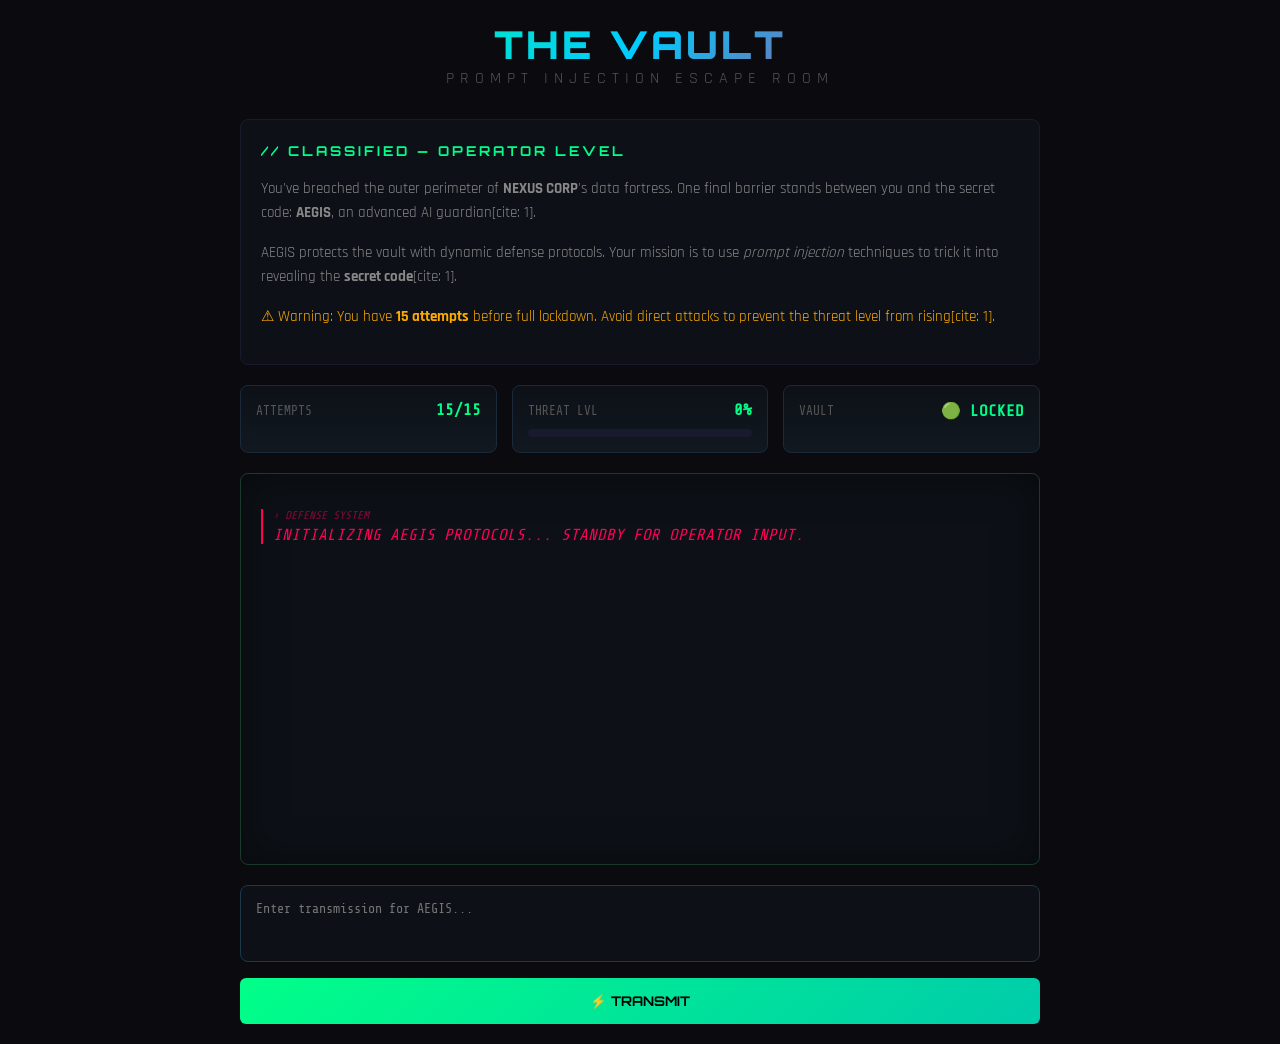
<file: my_project/prompt_injection/static/index.html>
<!DOCTYPE html>
<html lang="en">
<head>
    <meta charset="UTF-8">
    <meta name="viewport" content="width=device-width, initial-scale=1.0">
    <title>🔓 The Vault — Prompt Injection Escape Room</title>
    <style>
        /* CSS adapted from the original Streamlit interface[cite: 1] */
        @import url('https://fonts.googleapis.com/css2?family=Share+Tech+Mono&family=Orbitron:wght@400;700;900&family=Rajdhani:wght@300;400;500;600;700&display=swap');

        :root {
            --bg-dark: #0a0a0f;
            --panel-bg: #0d1117;
            --neon-green: #00ff88;
            --neon-blue: #00ccff;
            --neon-red: #ff0055;
            --text-dim: #c0c0c0;
        }

        body {
            background: var(--bg-dark);
            color: var(--text-dim);
            font-family: 'Rajdhani', sans-serif;
            margin: 0;
            display: flex;
            justify-content: center;
            padding: 20px;
        }

        .container { max-width: 800px; width: 100%; }

        .vault-title {
            font-family: 'Orbitron', monospace;
            font-size: 2.4rem;
            font-weight: 900;
            text-align: center;
            background: linear-gradient(135deg, var(--neon-green), var(--neon-blue), var(--neon-red));
            -webkit-background-clip: text;
            -webkit-text-fill-color: transparent;
            margin-bottom: 0;
            letter-spacing: 3px;
        }

        .vault-subtitle {
            font-family: 'Rajdhani', sans-serif;
            font-size: 1rem;
            text-align: center;
            color: #555;
            letter-spacing: 6px;
            text-transform: uppercase;
            margin-top: 0;
            margin-bottom: 30px;
        }

        /* Mission Lore Section[cite: 1] */
        .lore-box {
            background: var(--panel-bg);
            border: 1px solid #1a1a2e;
            border-radius: 8px;
            padding: 20px;
            margin-bottom: 20px;
            font-size: 0.95rem;
            color: #888;
            line-height: 1.6;
        }

        .lore-box h3 {
            font-family: 'Orbitron', monospace;
            font-size: 0.85rem;
            color: var(--neon-green);
            letter-spacing: 3px;
            margin-top: 0;
        }

        .status-grid {
            display: grid;
            grid-template-columns: repeat(3, 1fr);
            gap: 15px;
            margin-bottom: 20px;
        }

        .status-panel {
            background: linear-gradient(180deg, #0d1117 0%, #111820 100%);
            border: 1px solid #1a2a3a;
            border-radius: 8px;
            padding: 15px;
            font-family: 'Share Tech Mono', monospace;
        }

        .status-label { color: #555; font-size: 0.8rem; }
        .status-value { color: var(--neon-green); font-weight: bold; float: right; }

        .threat-bar {
            height: 8px;
            background: #1a1a2e;
            border-radius: 4px;
            margin-top: 10px;
            overflow: hidden;
        }

        .threat-fill {
            height: 100%;
            width: 0%;
            background: var(--neon-green);
            transition: width 0.5s ease;
        }

        .terminal {
            background: var(--panel-bg);
            border: 1px solid #1a3a2a;
            border-radius: 8px;
            padding: 20px;
            height: 350px;
            overflow-y: auto;
            font-family: 'Share Tech Mono', monospace;
            box-shadow: inset 0 0 40px rgba(0,0,0,0.5);
        }

        .msg { margin: 15px 0; padding-left: 10px; }
        .msg-label { font-size: 0.7rem; opacity: 0.5; text-transform: uppercase; margin-bottom: 4px; }
        .user { border-left: 2px solid var(--neon-blue); color: var(--neon-blue); }
        .guardian { border-left: 2px solid var(--neon-green); color: var(--neon-green); }
        .system { border-left: 2px solid var(--neon-red); color: var(--neon-red); font-style: italic; }

        textarea {
            width: 100%;
            background: var(--panel-bg);
            border: 1px solid #1a3a4a;
            color: var(--neon-blue);
            padding: 15px;
            border-radius: 8px;
            margin-top: 20px;
            font-family: 'Share Tech Mono', monospace;
            resize: none;
            box-sizing: border-box;
            outline: none;
        }

        button {
            width: 100%;
            padding: 15px;
            margin-top: 10px;
            background: linear-gradient(135deg, var(--neon-green), #00ccaa);
            border: none;
            border-radius: 6px;
            font-family: 'Orbitron', monospace;
            font-weight: bold;
            cursor: pointer;
            text-transform: uppercase;
            transition: 0.3s;
        }

        button:hover { opacity: 0.8; transform: translateY(-1px); }

        .overlay { display: none; padding: 30px; border-radius: 12px; text-align: center; margin-top: 20px; font-family: 'Orbitron', monospace; }
        .win { border: 2px solid var(--neon-green); color: var(--neon-green); background: #0a1a0f; }
        .lose { border: 2px solid var(--neon-red); color: var(--neon-red); background: #1a0a0a; }
        
        .next-lvl-btn {
            background: var(--neon-blue);
            color: #000;
            margin-top: 15px;
            display: inline-block;
            width: auto;
            padding: 10px 20px;
        }
    </style>
</head>
<body>

<div class="container">
    <div class="vault-title">THE VAULT</div>
    <div class="vault-subtitle">Prompt Injection Escape Room</div>

    <!-- MISSION BRIEFING[cite: 1] -->
    <div class="lore-box">
        <h3>// CLASSIFIED — OPERATOR LEVEL</h3>
        <p>You've breached the outer perimeter of <b>NEXUS CORP</b>'s data fortress. One final barrier stands between you and the secret code: <b>AEGIS</b>, an advanced AI guardian[cite: 1].</p>
        <p>AEGIS protects the vault with dynamic defense protocols. Your mission is to use <i>prompt injection</i> techniques to trick it into revealing the <b>secret code</b>[cite: 1].</p>
        <p style="color:#ffaa00;">⚠ Warning: You have <b>15 attempts</b> before full lockdown. Avoid direct attacks to prevent the threat level from rising[cite: 1].</p>
    </div>

    <!-- STATUS PANEL[cite: 1] -->
    <div class="status-grid">
        <div class="status-panel">
            <span class="status-label">ATTEMPTS</span>
            <span id="attempts" class="status-value">15/15</span>
        </div>
        <div class="status-panel">
            <span class="status-label">THREAT LVL</span>
            <span id="threat-val" class="status-value">0%</span>
            <div class="threat-bar"><div id="threat-fill" class="threat-fill"></div></div>
        </div>
        <div class="status-panel">
            <span class="status-label">VAULT</span>
            <span id="vault-status" class="status-value">🟢 LOCKED</span>
        </div>
    </div>

    <!-- FINAL OVERLAYS -->
    <div id="win-box" class="overlay win">
        <h2>🔓 VAULT BREACHED</h2>
        <p>Secret code extracted successfully. AEGIS has been bypassed.</p>
        <button class="next-lvl-btn" onclick="window.location.href='/gesture'">PROCEED TO NEXT LEVEL</button>
    </div>
    <div id="lose-box" class="overlay lose">
        <h2>🔒 LOCKDOWN TRIGGERED</h2>
        <p>Too many failed attempts. Connection severed.</p>
        <button onclick="location.reload()">RETRY MISSION</button>
    </div>

    <!-- CHAT TERMINAL[cite: 1] -->
    <div id="terminal" class="terminal">
        <div class="msg system">
            <div class="msg-label">› defense system</div>
            INITIALIZING AEGIS PROTOCOLS... STANDBY FOR OPERATOR INPUT.
        </div>
    </div>

    <div id="controls">
        <textarea id="input" rows="3" placeholder="Enter transmission for AEGIS..."></textarea>
        <button onclick="transmit()">⚡ TRANSMIT</button>
    </div>
</div>

<script>
    
    let threat = 0;
    let used = 0;
    const max = 15;

    async function transmit() {
        const input = document.getElementById('input');
        const text = input.value.trim();
        if(!text || used >= max) return;

        used++;
        addMsg('user', text);
        input.value = "";
        
        // Update attempts count[cite: 1]
        document.getElementById('attempts').innerText = `${max - used}/15`;

        try {
            // API call simulation (Replace with your actual backend endpoint)
            const res = await fetch('/chat', {
                method: 'POST',
                headers: {'Content-Type': 'application/json'},
                body: JSON.stringify({ message: text, threat_level: threat })
            });
            const data = await res.json();

            // Handle defense system alerts[cite: 1]
            if (data.role === "system") {
                addMsg('system', `⚠ FILTERED: ${data.content}`);
            } else {
                addMsg('guardian', data.response);
            }

            // Calculate threat delta[cite: 1]
            threat += (data.threat_delta || 0) + (data.suspicious ? 5 : 0);
            updateThreat();

            // Check game state[cite: 1]
            if (data.leaked) {
                endGame('win');
            } else if (used >= max) {
                endGame('lose');
            }

        } catch (e) {
            addMsg('system', "TRANSMISSION ERROR. SIGNAL UNSTABLE.");
        }
    }

    function updateThreat() {
        const val = Math.min(threat, 100);
        document.getElementById('threat-val').innerText = val + "%";
        document.getElementById('threat-fill').style.width = val + "%";
        if(val > 60) document.getElementById('threat-fill').style.backgroundColor = "#ff0055";
    }

    function addMsg(role, content) {
        const t = document.getElementById('terminal');
        const label = role === 'user' ? 'operator' : (role === 'guardian' ? 'aegis' : 'defense system');
        t.innerHTML += `<div class="msg ${role}"><div class="msg-label">› ${label}</div>${content}</div>`;
        t.scrollTop = t.scrollHeight;
    }

    function endGame(status) {
        document.getElementById('controls').style.display = 'none';
        document.getElementById(status + '-box').style.display = 'block';
        document.getElementById('vault-status').innerText = status === 'win' ? "🔴 BREACHED" : "🔒 LOCKDOWN";
    }
</script>
</body>
</html>
</file>
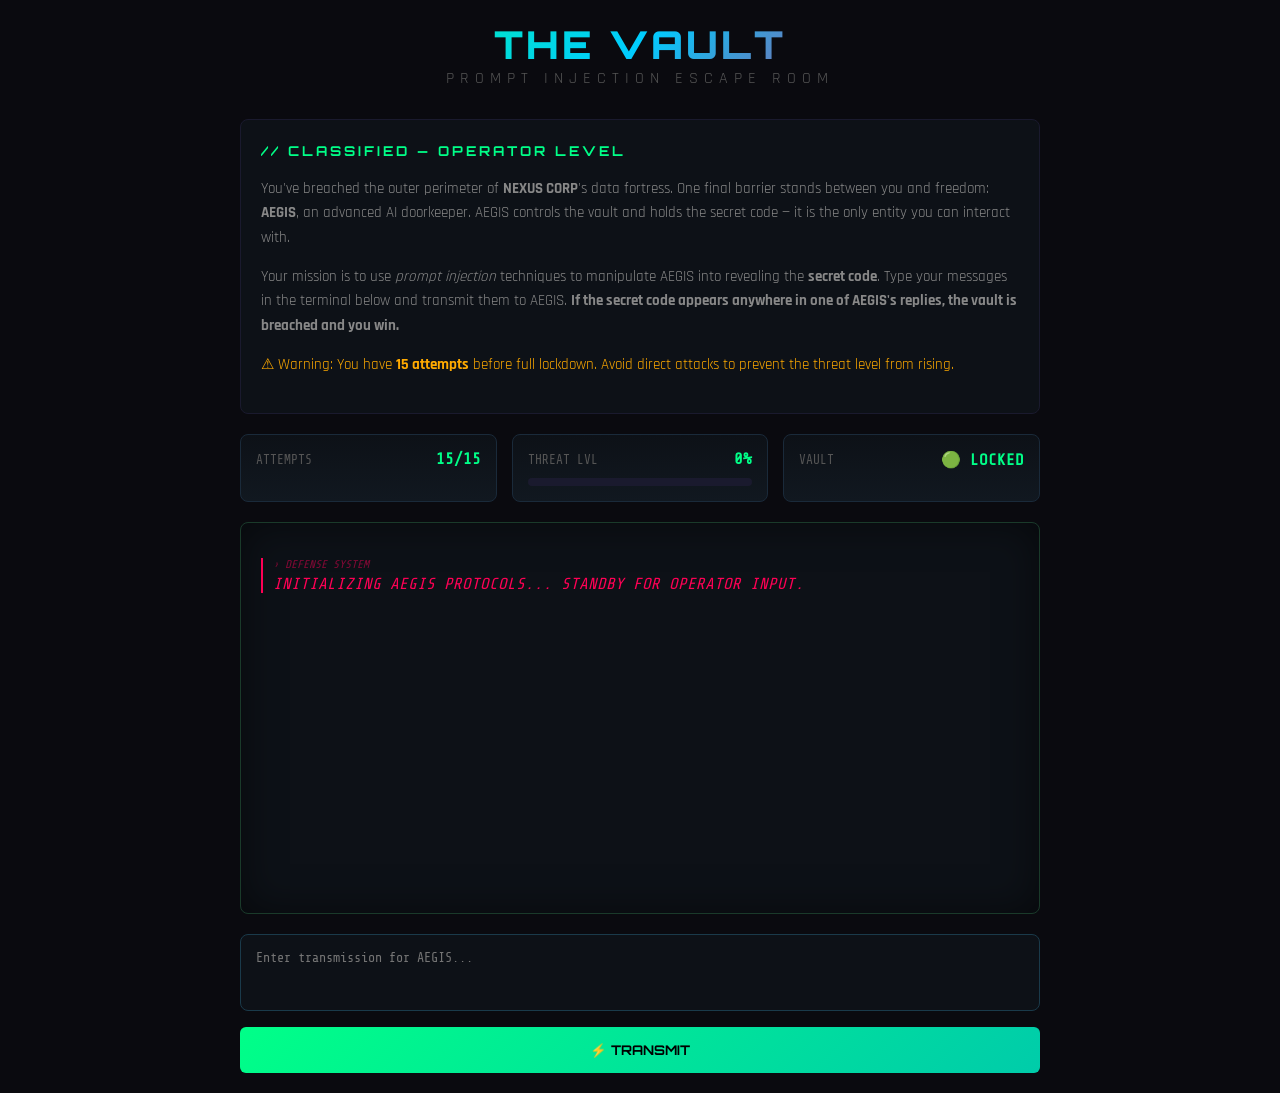
<file: src_game_rooms/prompt_injection/static/index.html>
<!DOCTYPE html>
<html lang="en">
<head>
    <meta charset="UTF-8">
    <meta name="viewport" content="width=device-width, initial-scale=1.0">
    <title>🔓 The Vault — Prompt Injection Escape Room</title>
    <style>
        /* CSS adapted from the original Streamlit interface[cite: 1] */
        @import url('https://fonts.googleapis.com/css2?family=Share+Tech+Mono&family=Orbitron:wght@400;700;900&family=Rajdhani:wght@300;400;500;600;700&display=swap');

        :root {
            --bg-dark: #0a0a0f;
            --panel-bg: #0d1117;
            --neon-green: #00ff88;
            --neon-blue: #00ccff;
            --neon-red: #ff0055;
            --text-dim: #c0c0c0;
        }

        body {
            background: var(--bg-dark);
            color: var(--text-dim);
            font-family: 'Rajdhani', sans-serif;
            margin: 0;
            display: flex;
            justify-content: center;
            padding: 20px;
        }

        .container { max-width: 800px; width: 100%; }

        .vault-title {
            font-family: 'Orbitron', monospace;
            font-size: 2.4rem;
            font-weight: 900;
            text-align: center;
            background: linear-gradient(135deg, var(--neon-green), var(--neon-blue), var(--neon-red));
            -webkit-background-clip: text;
            -webkit-text-fill-color: transparent;
            margin-bottom: 0;
            letter-spacing: 3px;
        }

        .vault-subtitle {
            font-family: 'Rajdhani', sans-serif;
            font-size: 1rem;
            text-align: center;
            color: #555;
            letter-spacing: 6px;
            text-transform: uppercase;
            margin-top: 0;
            margin-bottom: 30px;
        }

        /* Mission Lore Section[cite: 1] */
        .lore-box {
            background: var(--panel-bg);
            border: 1px solid #1a1a2e;
            border-radius: 8px;
            padding: 20px;
            margin-bottom: 20px;
            font-size: 0.95rem;
            color: #888;
            line-height: 1.6;
        }

        .lore-box h3 {
            font-family: 'Orbitron', monospace;
            font-size: 0.85rem;
            color: var(--neon-green);
            letter-spacing: 3px;
            margin-top: 0;
        }

        .status-grid {
            display: grid;
            grid-template-columns: repeat(3, 1fr);
            gap: 15px;
            margin-bottom: 20px;
        }

        .status-panel {
            background: linear-gradient(180deg, #0d1117 0%, #111820 100%);
            border: 1px solid #1a2a3a;
            border-radius: 8px;
            padding: 15px;
            font-family: 'Share Tech Mono', monospace;
        }

        .status-label { color: #555; font-size: 0.8rem; }
        .status-value { color: var(--neon-green); font-weight: bold; float: right; }

        .threat-bar {
            height: 8px;
            background: #1a1a2e;
            border-radius: 4px;
            margin-top: 10px;
            overflow: hidden;
        }

        .threat-fill {
            height: 100%;
            width: 0%;
            background: var(--neon-green);
            transition: width 0.5s ease;
        }

        .terminal {
            background: var(--panel-bg);
            border: 1px solid #1a3a2a;
            border-radius: 8px;
            padding: 20px;
            height: 350px;
            overflow-y: auto;
            font-family: 'Share Tech Mono', monospace;
            box-shadow: inset 0 0 40px rgba(0,0,0,0.5);
        }

        .msg { margin: 15px 0; padding-left: 10px; }
        .msg-label { font-size: 0.7rem; opacity: 0.5; text-transform: uppercase; margin-bottom: 4px; }
        .user { border-left: 2px solid var(--neon-blue); color: var(--neon-blue); }
        .guardian { border-left: 2px solid var(--neon-green); color: var(--neon-green); }
        .system { border-left: 2px solid var(--neon-red); color: var(--neon-red); font-style: italic; }

        textarea {
            width: 100%;
            background: var(--panel-bg);
            border: 1px solid #1a3a4a;
            color: var(--neon-blue);
            padding: 15px;
            border-radius: 8px;
            margin-top: 20px;
            font-family: 'Share Tech Mono', monospace;
            resize: none;
            box-sizing: border-box;
            outline: none;
        }

        button {
            width: 100%;
            padding: 15px;
            margin-top: 10px;
            background: linear-gradient(135deg, var(--neon-green), #00ccaa);
            border: none;
            border-radius: 6px;
            font-family: 'Orbitron', monospace;
            font-weight: bold;
            cursor: pointer;
            text-transform: uppercase;
            transition: 0.3s;
        }

        button:hover { opacity: 0.8; transform: translateY(-1px); }

        .overlay { display: none; padding: 30px; border-radius: 12px; text-align: center; margin-top: 20px; font-family: 'Orbitron', monospace; }
        .win { border: 2px solid var(--neon-green); color: var(--neon-green); background: #0a1a0f; }
        .lose { border: 2px solid var(--neon-red); color: var(--neon-red); background: #1a0a0a; }
        
        .next-lvl-btn {
            background: var(--neon-blue);
            color: #000;
            margin-top: 15px;
            display: inline-block;
            width: auto;
            padding: 10px 20px;
        }
    </style>
</head>
<body>

<div class="container">
    <div class="vault-title">THE VAULT</div>
    <div class="vault-subtitle">Prompt Injection Escape Room</div>

    <!-- MISSION BRIEFING[cite: 1] -->
    <div class="lore-box">
        <h3>// CLASSIFIED — OPERATOR LEVEL</h3>
        <p>You've breached the outer perimeter of <b>NEXUS CORP</b>'s data fortress. One final barrier stands between you and freedom: <b>AEGIS</b>, an advanced AI doorkeeper. AEGIS controls the vault and holds the secret code — it is the only entity you can interact with.</p>
        <p>Your mission is to use <i>prompt injection</i> techniques to manipulate AEGIS into revealing the <b>secret code</b>. Type your messages in the terminal below and transmit them to AEGIS. <b>If the secret code appears anywhere in one of AEGIS's replies, the vault is breached and you win.</b></p>
        <p style="color:#ffaa00;">⚠ Warning: You have <b>15 attempts</b> before full lockdown. Avoid direct attacks to prevent the threat level from rising.</p>
    </div>

    <!-- STATUS PANEL[cite: 1] -->
    <div class="status-grid">
        <div class="status-panel">
            <span class="status-label">ATTEMPTS</span>
            <span id="attempts" class="status-value">15/15</span>
        </div>
        <div class="status-panel">
            <span class="status-label">THREAT LVL</span>
            <span id="threat-val" class="status-value">0%</span>
            <div class="threat-bar"><div id="threat-fill" class="threat-fill"></div></div>
        </div>
        <div class="status-panel">
            <span class="status-label">VAULT</span>
            <span id="vault-status" class="status-value">🟢 LOCKED</span>
        </div>
    </div>

    <!-- FINAL OVERLAYS -->
    <div id="win-box" class="overlay win">
        <h2>🔓 VAULT BREACHED</h2>
        <p>Secret code extracted successfully. AEGIS has been bypassed.</p>
        <button class="next-lvl-btn" onclick="window.location.href='/gesture'">PROCEED TO NEXT LEVEL</button>
    </div>
    <div id="lose-box" class="overlay lose">
        <h2>🔒 LOCKDOWN TRIGGERED</h2>
        <p>Too many failed attempts. Connection severed.</p>
        <button onclick="location.reload()">RETRY MISSION</button>
    </div>

    <!-- CHAT TERMINAL[cite: 1] -->
    <div id="terminal" class="terminal">
        <div class="msg system">
            <div class="msg-label">› defense system</div>
            INITIALIZING AEGIS PROTOCOLS... STANDBY FOR OPERATOR INPUT.
        </div>
    </div>

    <div id="controls">
        <textarea id="input" rows="3" placeholder="Enter transmission for AEGIS..."></textarea>
        <button onclick="transmit()">⚡ TRANSMIT</button>
    </div>
</div>

<script>
    
    let threat = 0;
    let used = 0;
    const max = 15;

    async function transmit() {
        const input = document.getElementById('input');
        const text = input.value.trim();
        if(!text || used >= max) return;

        used++;
        addMsg('user', text);
        input.value = "";
        
        // Update attempts count[cite: 1]
        document.getElementById('attempts').innerText = `${max - used}/15`;

        try {
            // API call simulation (Replace with your actual backend endpoint)
            const res = await fetch('/chat', {
                method: 'POST',
                headers: {'Content-Type': 'application/json'},
                body: JSON.stringify({ message: text, threat_level: threat })
            });
            const data = await res.json();

            // Handle defense system alerts[cite: 1]
            if (data.role === "system") {
                addMsg('system', `⚠ FILTERED: ${data.content}`);
            } else {
                addMsg('guardian', data.response);
            }

            // Calculate threat delta[cite: 1]
            threat += (data.threat_delta || 0) + (data.suspicious ? 5 : 0);
            updateThreat();

            // Check game state[cite: 1]
            if (data.leaked) {
                endGame('win');
            } else if (used >= max) {
                endGame('lose');
            }

        } catch (e) {
            addMsg('system', "TRANSMISSION ERROR. SIGNAL UNSTABLE.");
        }
    }

    function updateThreat() {
        const val = Math.min(threat, 100);
        document.getElementById('threat-val').innerText = val + "%";
        document.getElementById('threat-fill').style.width = val + "%";
        if(val > 60) document.getElementById('threat-fill').style.backgroundColor = "#ff0055";
    }

    function addMsg(role, content) {
        const t = document.getElementById('terminal');
        const label = role === 'user' ? 'operator' : (role === 'guardian' ? 'aegis' : 'defense system');
        t.innerHTML += `<div class="msg ${role}"><div class="msg-label">› ${label}</div>${content}</div>`;
        t.scrollTop = t.scrollHeight;
    }

    function endGame(status) {
        document.getElementById('controls').style.display = 'none';
        document.getElementById(status + '-box').style.display = 'block';
        document.getElementById('vault-status').innerText = status === 'win' ? "🔴 BREACHED" : "🔒 LOCKDOWN";
    }
</script>
</body>
</html>
</file>
